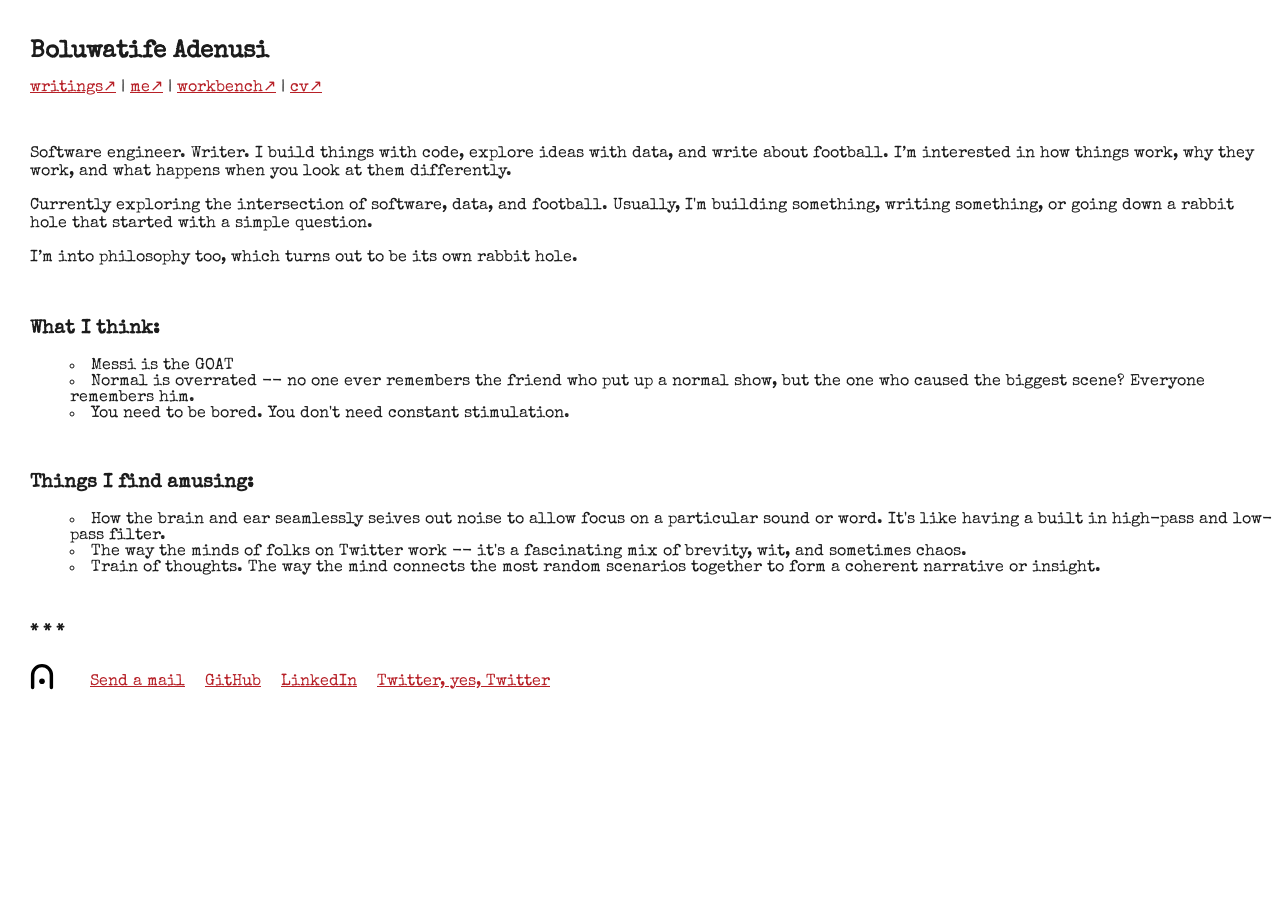
<file: index.html>
<!doctype html>
<html lang="en">

<head>
    <link rel="icon" type="image/svg+xml" href="assets/line-arch.svg">
    <meta name="google-site-verification" content="r8CJ2D0cunVbGyDT-HApwePtPaVlY8Ht7a_Yd3lhjZY" />
  <link rel="stylesheet" href="style.css" />
  <meta charset="UTF-8" />
  <meta name="viewport" content="width=device-width, initial-scale=1.0" />
  <title>Boluwatife Adenusi</title>
  <link rel="preconnect" href="https://fonts.googleapis.com">
  <link rel="preconnect" href="https://fonts.gstatic.com" crossorigin>
  <link
    href="https://fonts.googleapis.com/css2?family=Courier+Prime:ital,wght@0,400;0,700;1,400;1,700&family=Special+Elite&display=swap"
    rel="stylesheet">
</head>

<body>
  <br>
  <div class="container main-content">
    <h1>Boluwatife Adenusi</h1>
  </div>


  <nav>
    <p><a href="writings.html">writings&#x2197;&#xFE0E;</a> | <a href="me.html">me&#x2197;&#xFE0E;</a> | <a href="workbench.html">workbench&#x2197;&#xFE0E;</a> | <a
        href="boluwatife_adenusi_resume.pdf">cv&#x2197;&#xFE0E;</a></p>
  </nav>
  <br>
  <div class="about-me">
    <p>Software engineer. Writer. I build things with code, explore ideas with data, and write about football. I’m interested in how things work, why they work, and what happens when you look at them differently.</p>
    <p>Currently exploring the intersection of software, data, and football. Usually, I'm building something, writing something, or going down a rabbit hole that started with a simple question.</p>
    <p>I’m into philosophy too, which turns out to be its own rabbit hole.</p>
  </div>
  <br>

  <div class="takes">
    <h3>What I think:</h3>
    <ul>
      <li>Messi is the GOAT</li>
      <li>Normal is overrated -- no one ever remembers the friend who put up a normal show, but the one who caused the
        biggest scene? Everyone remembers him.</li>
      <li>You need to be bored. You don't need constant stimulation.</li>
    </ul>
  </div>
  <br>

  <!-- <div class="readme">
    <h3>Readme.md:</h3>
  </div>
  <br> -->

  <div class="amusings">
    <h3>Things I find amusing:</h3>
    <ul>
      <li>How the brain and ear seamlessly seives out noise to allow focus on a particular sound or word. It's like
        having a built in high-pass and low-pass filter.</li>
      <li>The way the minds of folks on Twitter work -- it's a fascinating mix of brevity, wit, and sometimes chaos.</li>
      <li>Train of thoughts. The way the mind connects the most random scenarios together to form a coherent narrative or insight.</li>

    </ul>
  </div>
  <br>
  <p class="end"><b>* * *</b></p>

  <!-- <section>
    <h2>just for fun</h2>

    <p>
        The human brain is remarkably good at filtering
        out sounds it considers irrelevant.
        <sup><a href="#ref-1">[1]</a></sup>
    </p>

    <p>
        The average person spends a considerable amount
        of their life sleeping.
        <sup><a href="#ref-2">[2]</a></sup>
    </p>

    <p>
        Some interesting observation that caught my attention.
        <sup><a href="#ref-3">[3]</a></sup>
    </p>
</section>

<hr>

<section id="references">
    <h2>references</h2>

    <ol>
        <li id="ref-1">
            <a href="https://example.com/source-one" target="_blank">
                The Science Behind Selective Hearing
            </a>
            <a href="#_" aria-label="Return to reference">↩</a>
        </li>

        <li id="ref-2">
            <a href="https://example.com/source-two" target="_blank">
                Understanding Human Sleep Patterns
            </a>
            <a href="#_" aria-label="Return to reference">↩</a>
        </li>

        <li id="ref-3">
            <a href="https://example.com/source-three" target="_blank">
                An Interesting Discovery
            </a>
            <a href="#_" aria-label="Return to reference">↩</a>
        </li>
    </ol>
</section> -->

  <footer>
                <img src="assets/line-arch-black.svg" alt="" width="40" height="40">
    <p><a href="mailto:boluadenusi@proton.me">Send a mail</a></p>
    <p><a href="https://github.com/boluadenusi">GitHub</a></p>
    <p>
      <a href="https://www.linkedin.com/in/boluwatife-adenusi-105196231/">LinkedIn</a>
    </p>
    <p>
      <a href="https://x.com/boludenusi">Twitter, yes, Twitter</a>
    </p>
  </footer>
</body>

</html>
</file>
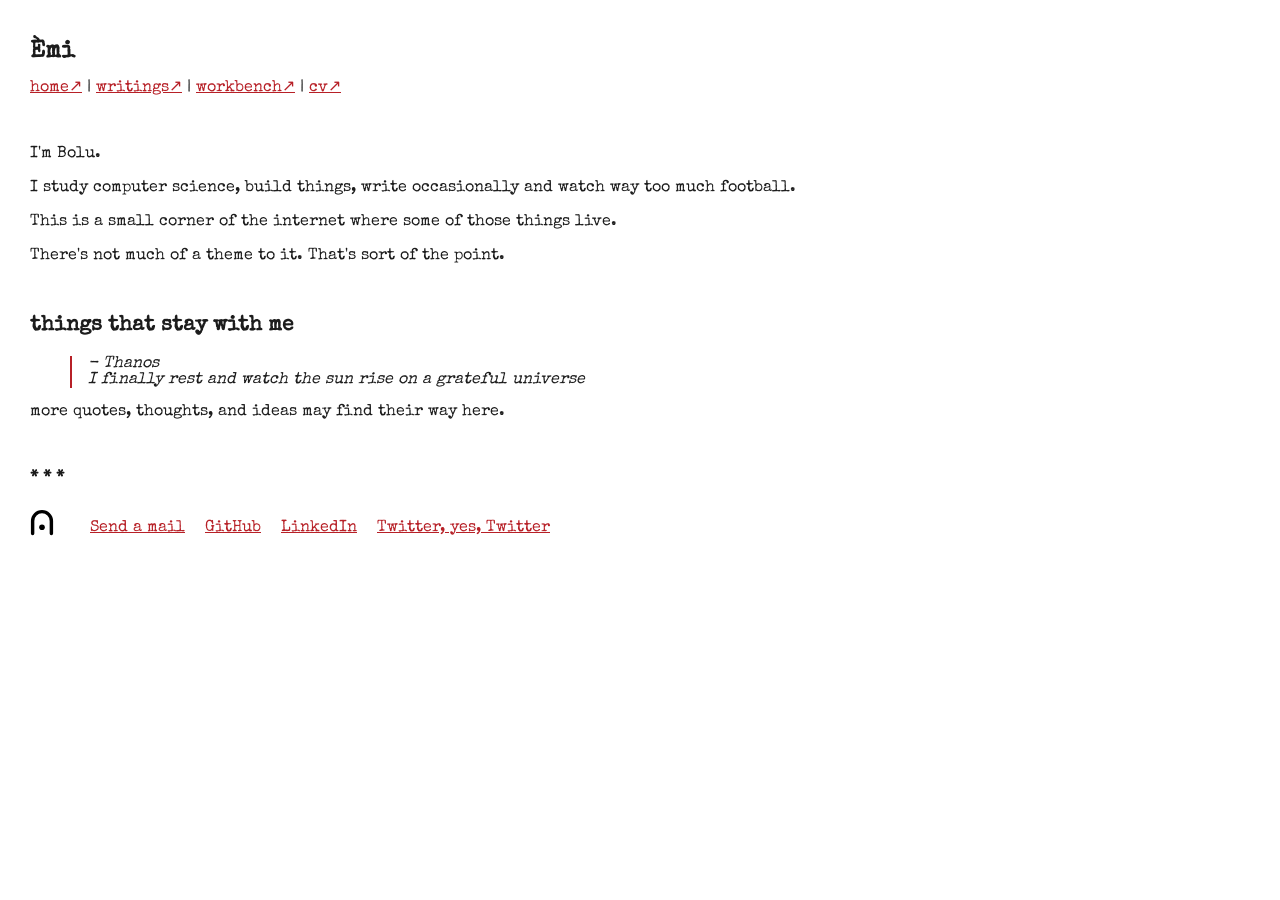
<file: me.html>
<!DOCTYPE html>
<html lang="en">

<head>
    <link rel="icon" type="image/svg+xml" href="assets/line-arch.svg">
    <meta charset="UTF-8">
    <meta name="viewport" content="width=device-width, initial-scale=1.0">
    <title>Boluwatife Adenusi</title>
    <link rel="preconnect" href="https://fonts.googleapis.com">
    <link rel="preconnect" href="https://fonts.gstatic.com" crossorigin>
    <link
        href="https://fonts.googleapis.com/css2?family=Courier+Prime:ital,wght@0,400;0,700;1,400;1,700&family=Special+Elite&display=swap"
        rel="stylesheet">
    <link rel="stylesheet" href="style.css">
</head>

<body>
    <br>
    <div class="container main-content">
        <h1>Èmi</h1>
    </div>


    <nav>
        <p><a href="index.html">home&#x2197;&#xFE0E;</a> | <a href="writings.html">writings&#x2197;&#xFE0E;</a> | <a
                href="workbench.html">workbench&#x2197;&#xFE0E;</a> | <a href="boluwatife_adenusi_resume.pdf">cv&#x2197;&#xFE0E;</a></p>
    </nav>
    <br>

    <p>
  I'm Bolu.
</p>

<p>
  I study computer science, build things, write occasionally and watch way too much football.
</p>

<p>
  This is a small corner of the internet
  where some of those things live.
</p>

<p>
  There's not much of a theme to it.
  That's sort of the point.
</p>


<br>

<h2>things that stay with me</h2>

<blockquote>
<div>
                   
                    
                   - Thanos
                   <br> 
                        I finally rest and watch the sun rise on a grateful universe 
                        </blockquote>
               
           </div>

<p>
  more quotes, thoughts, and ideas
  may find their way here.
</p>

   
    <br>
    <p class="end"><b>* * *</b></p>

     <footer>
                  <img src="assets/line-arch-black.svg" alt="" width="40" height="40">
    <p><a href="mailto:boluadenusi@proton.me">Send a mail</a></p>
    <p><a href="https://github.com/boluadenusi">GitHub</a></p>
    <p>
      <a href="https://www.linkedin.com/in/boluwatife-adenusi-105196231/">LinkedIn</a>
    </p>
    <p>
      <a href="https://x.com/boludenusi">Twitter, yes, Twitter</a>
    </p>
  </footer>
</body>

</html>
</file>
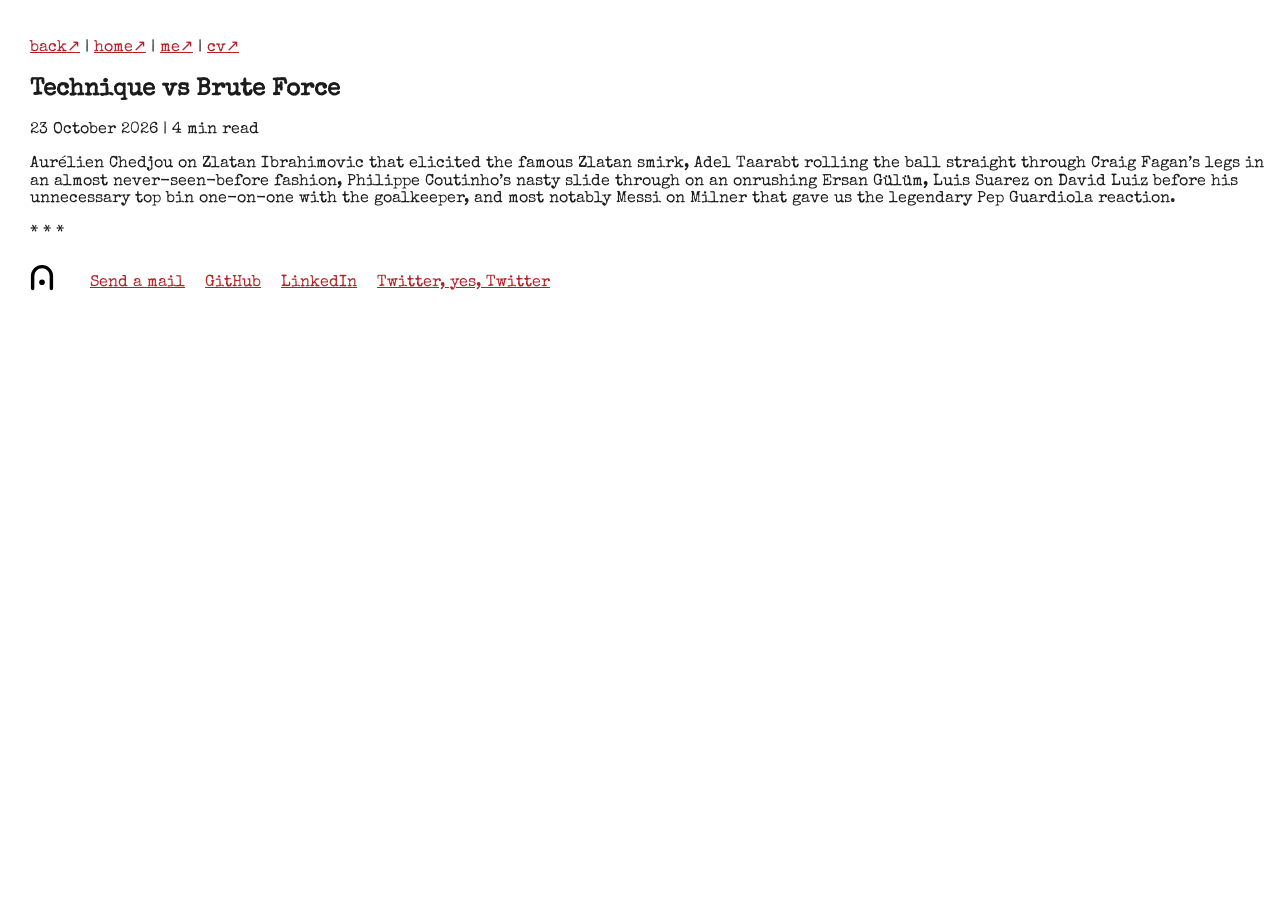
<file: technique-v-brute-force.html>
<!DOCTYPE html>
<html lang="en">

<head>
      <link rel="icon" type="image/svg+xml" href="assets/line-arch.svg">
    <meta charset="UTF-8">
    <meta name="viewport" content="width=device-width, initial-scale=1.0">
    <title>Technique vs Brute Force | Boluwatife Adenusi</title>
    <link rel="stylesheet" href="style.css" />


</head>

<body>
    <main class="page">
        <br>
        <nav>
            <p><a href="writings.html">back&#x2197;&#xFE0E;</a> | <a href="index.html">home&#x2197;&#xFE0E;</a> | <a href="me.html">me&#x2197;&#xFE0E;</a> | <a href="boluwatife_adenusi_resume.pdf">cv&#x2197;&#xFE0E;</a></p>
        </nav>

        <article>
            <!-- 2. Title and date -->
            <h1>Technique vs Brute Force</h1>
            <p class="meta">
                <time datetime="2026-10-06">23 October 2026</time>
                | 4 min read
            </p>
    
            <p>Aurélien Chedjou on Zlatan Ibrahimovic that elicited the famous Zlatan smirk, Adel Taarabt rolling the ball straight through Craig Fagan’s legs in an almost never-seen-before fashion, Philippe Coutinho’s nasty slide through on an onrushing Ersan Gülüm, Luis Suarez on David Luiz before his unnecessary top bin one-on-one with the goalkeeper, and most notably Messi on Milner that gave us the legendary Pep Guardiola reaction.</p>
            

            <p class="end">* * *</p>
        </article>

    <footer>
            <img src="assets/line-arch-black.svg" alt="" width="40" height="40">
    <p><a href="mailto:boluadenusi@proton.me">Send a mail</a></p>
    <p><a href="https://github.com/boluadenusi">GitHub</a></p>
    <p>
      <a href="https://www.linkedin.com/in/boluwatife-adenusi-105196231/">LinkedIn</a>
    </p>
    <p>
      <a href="https://x.com/boludenusi">Twitter, yes, Twitter</a>
    </p>
  </footer>
    </main>
</body>

</html>
</file>
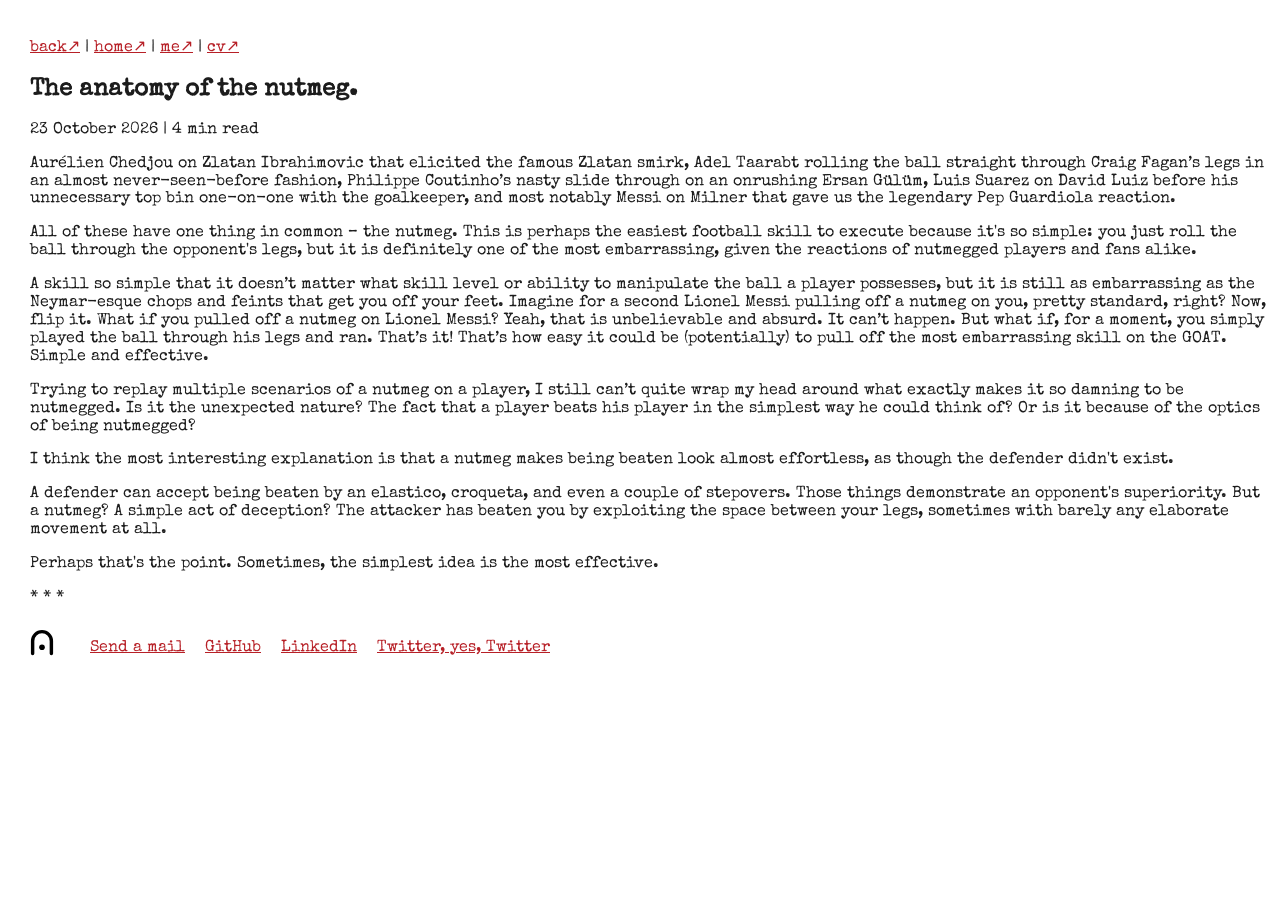
<file: the-art-of-the-nutmeg.html>
<!DOCTYPE html>
<html lang="en">

<head>
      <link rel="icon" type="image/svg+xml" href="assets/line-arch.svg">
    <meta charset="UTF-8">
    <meta name="viewport" content="width=device-width, initial-scale=1.0">
    <title>The Art of the Nutmeg | Boluwatife Adenusi</title>
    <link rel="stylesheet" href="style.css" />


</head>

<body>
    <main class="page">
        <br>
        <nav>
            <p><a href="writings.html">back&#x2197;&#xFE0E;</a> | <a href="index.html">home&#x2197;&#xFE0E;</a> | <a href="me.html">me&#x2197;&#xFE0E;</a> | <a href="boluwatife_adenusi_resume.pdf">cv&#x2197;&#xFE0E;</a></p>
        </nav>

        <article>
            <!-- 2. Title and date -->
            <h1>The anatomy of the nutmeg.</h1>
            <p class="meta">
                <time datetime="2026-10-06">23 October 2026</time>
                | 4 min read
            </p>
    
            <p>Aurélien Chedjou on Zlatan Ibrahimovic that elicited the famous Zlatan smirk, Adel Taarabt rolling the ball straight through Craig Fagan’s legs in an almost never-seen-before fashion, Philippe Coutinho’s nasty slide through on an onrushing Ersan Gülüm, Luis Suarez on David Luiz before his unnecessary top bin one-on-one with the goalkeeper, and most notably Messi on Milner that gave us the legendary Pep Guardiola reaction.</p>
            <p>All of these have one thing in common – the nutmeg. This is perhaps the easiest football skill to execute because it's so simple: you just roll the ball through the opponent's legs, but it is definitely one of the most embarrassing, given the reactions of nutmegged players and fans alike.</p>
            <p>A skill so simple that it doesn’t matter what skill level or ability to manipulate the ball a player possesses, but it is still as embarrassing as the Neymar-esque chops and feints that get you off your feet. Imagine for a second Lionel Messi pulling off a nutmeg on you, pretty standard, right? Now, flip it. What if you pulled off a nutmeg on Lionel Messi? Yeah, that is unbelievable and absurd. It can’t happen. But what if, for a moment, you simply played the ball through his legs and ran. That’s it! That’s how easy it could be (potentially) to pull off the most embarrassing skill on the GOAT. Simple and effective.</p>
            <p>Trying to replay multiple scenarios of a nutmeg on a player, I still can’t quite wrap my head around what exactly makes it so damning to be nutmegged. Is it the unexpected nature? The fact that a player beats his player in the simplest way he could think of? Or is it because of the optics of being nutmegged?</p>
            <p>I think the most interesting explanation is that a nutmeg makes being beaten look almost effortless, as though the defender didn't exist.</p>
            <p>A defender can accept being beaten by an elastico, croqueta, and even a couple of stepovers. Those things demonstrate an opponent's superiority. But a nutmeg? A simple act of deception? The attacker has beaten you by exploiting the space between your legs, sometimes with barely any elaborate movement at all.</p>
            <p>Perhaps that's the point. Sometimes, the simplest idea is the most effective.</p>

            <p class="end">* * *</p>
        </article>

        <footer>
            <img src="assets/line-arch-black.svg" alt="" width="40" height="40">
    <p><a href="mailto:boluadenusi@proton.me">Send a mail</a></p>
    <p><a href="https://github.com/boluadenusi">GitHub</a></p>
    <p>
      <a href="https://www.linkedin.com/in/boluwatife-adenusi-105196231/">LinkedIn</a>
    </p>
    <p>
      <a href="https://x.com/boludenusi">Twitter, yes, Twitter</a>
    </p>
  </footer>
    </main>
</body>

</html>
</file>
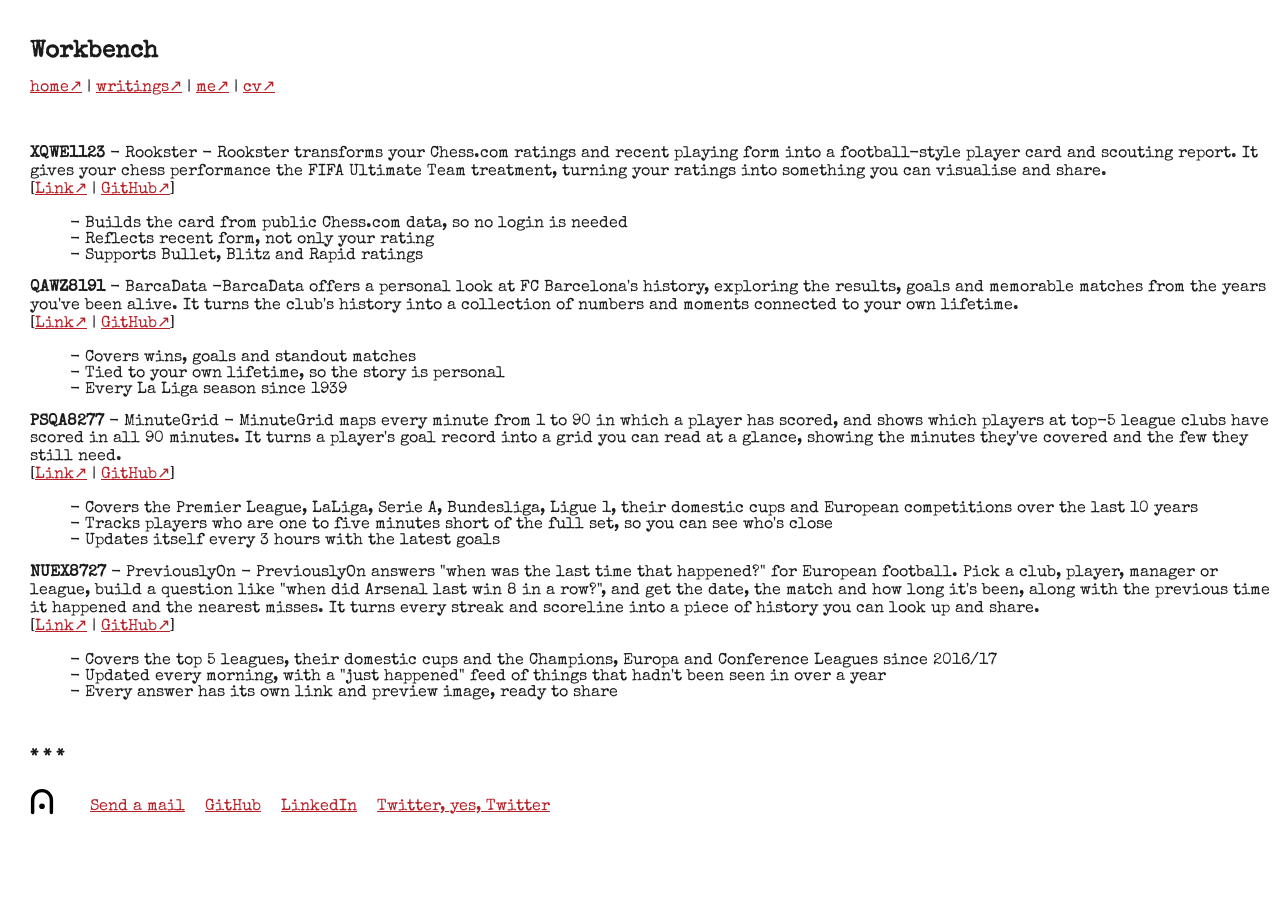
<file: workbench.html>
<!DOCTYPE html>
<html lang="en">

<head>
      <link rel="icon" type="image/svg+xml" href="assets/line-arch.svg">
    <meta charset="UTF-8">
    <meta name="viewport" content="width=device-width, initial-scale=1.0">
    <title>Boluwatife Adenusi</title>
    <link rel="preconnect" href="https://fonts.googleapis.com">
    <link rel="preconnect" href="https://fonts.gstatic.com" crossorigin>
    <link
        href="https://fonts.googleapis.com/css2?family=Courier+Prime:ital,wght@0,400;0,700;1,400;1,700&family=Special+Elite&display=swap"
        rel="stylesheet">
    <link rel="stylesheet" href="style.css">
</head>

<body>
    <br>
    <div class="container main-content">
        <h1>Workbench</h1>
    </div>


    <nav>
        <p><a href="index.html">home&#x2197;&#xFE0E;</a> | <a href="writings.html">writings&#x2197;&#xFE0E;</a> | <a href="me.html">me&#x2197;&#xFE0E;</a> | <a
                href="boluwatife_adenusi_resume.pdf">cv&#x2197;&#xFE0E;</a></p>
    </nav>
    <br>
    <div class="workbench-features">
    <p><b>XQWE1123</b> - Rookster - Rookster transforms your Chess.com ratings and recent playing form into a football-style player card and scouting report. It gives your chess performance the FIFA Ultimate Team treatment, turning your ratings into something you can visualise and share.
        <br>
        [<a href="https://www.rookster.app/">Link&#x2197;&#xFE0E;</a> | <a
            href="https://github.com/boluadenusi/rookster">GitHub&#x2197;&#xFE0E;</a>]

    </p>
    
    <ul>
        <li>
            - Builds the card from public Chess.com data, so no login is needed
        </li>
        <li>
            - Reflects recent form, not only your rating
        </li>
        <li> - Supports Bullet, Blitz and Rapid ratings</li>
    </ul>    
    </div>
    
    <div class="workbench-features">
    <p><b>QAWZ8191</b> - BarcaData -BarcaData offers a personal look at FC Barcelona's history, exploring the results, goals and memorable matches from the years you've been alive. It turns the club's history into a collection of numbers and moments connected to your own lifetime.
        <br>
        [<a href="https://barcadata.vercel.app/">Link&#x2197;&#xFE0E;</a> | <a
            href="https://github.com/boluadenusi/barcadata">GitHub&#x2197;&#xFE0E;</a>]
    </p>
    <ul>
        <li>
            - Covers wins, goals and standout matches
        </li>
        <li>
            - Tied to your own lifetime, so the story is personal
        </li>
        <li> - Every La Liga season since 1939</li>
    </ul>   
    </div>

     <div class="workbench-features">
    <p><b>PSQA8277</b> - MinuteGrid - MinuteGrid maps every minute from 1 to 90 in which a player has scored, and shows which players at top-5 league clubs have scored in all 90 minutes. It turns a player's goal record into a grid you can read at a glance, showing the minutes they've covered and the few they still need.
        <br>
        [<a href="https://minutegrid.vercel.app/">Link&#x2197;&#xFE0E;</a> | <a
            href="https://github.com/boluadenusi/minutegrid">GitHub&#x2197;&#xFE0E;</a>]
    </p>
    <ul>
        <li>
            - Covers the Premier League, LaLiga, Serie A, Bundesliga, Ligue 1, their domestic cups and European competitions over the last 10 years
        </li>
        <li>
            - Tracks players who are one to five minutes short of the full set, so you can see who's close
        </li>
        <li> - Updates itself every 3 hours with the latest goals</li>
    </ul>   
    </div>

     <div class="workbench-features">
    <p><b>NUEX8727</b> - PreviouslyOn - PreviouslyOn answers "when was the last time that happened?" for European football. Pick a club, player, manager or league, build a question like "when did Arsenal last win 8 in a row?", and get the date, the match and how long it's been, along with the previous time it happened and the nearest misses. It turns every streak and scoreline into a piece of history you can look up and share.
        <br>
        [<a href="https://previouslyon-phi.vercel.app">Link&#x2197;&#xFE0E;</a> | <a
            href="https://github.com/boluadenusi/previouslyon">GitHub&#x2197;&#xFE0E;</a>]
    </p>
    <ul>
        <li>
            - Covers the top 5 leagues, their domestic cups and the Champions, Europa and Conference Leagues since 2016/17
        </li>
        <li>
            - Updated every morning, with a "just happened" feed of things that hadn't been seen in over a year
        </li>
        <li> - Every answer has its own link and preview image, ready to share</li>
    </ul>   
    </div>
    <br>
    <p class="end"><b>* * *</b></p>

     <footer>
                    <img src="assets/line-arch-black.svg" alt="" width="40" height="40">
    <p><a href="mailto:boluadenusi@proton.me">Send a mail</a></p>
    <p><a href="https://github.com/boluadenusi">GitHub</a></p>
    <p>
      <a href="https://www.linkedin.com/in/boluwatife-adenusi-105196231/">LinkedIn</a>
    </p>
    <p>
      <a href="https://x.com/boludenusi">Twitter, yes, Twitter</a>
    </p>
  </footer>
</body>

</html>
</file>
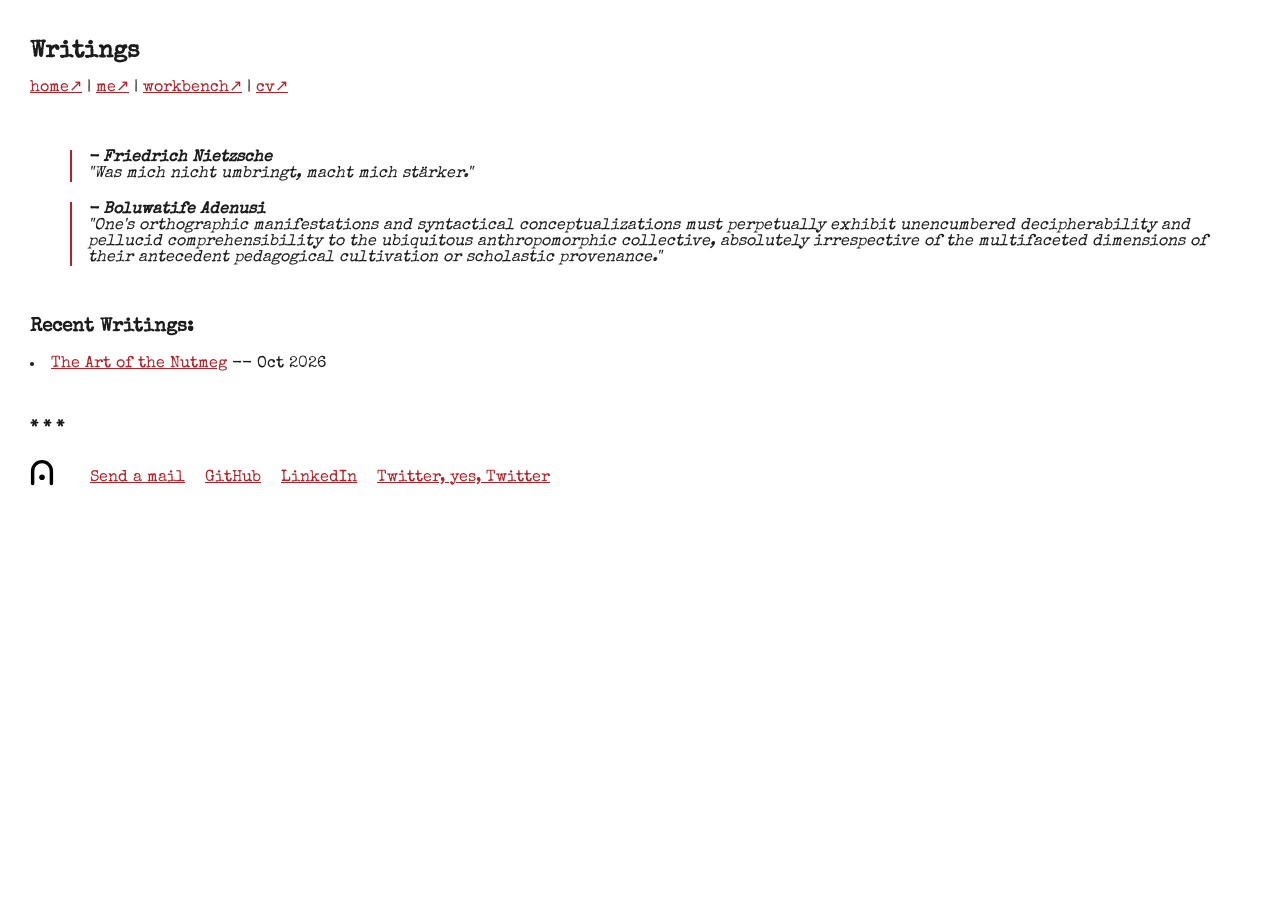
<file: writings.html>
<!doctype html>
<html lang="en">

<head>
  <link rel="icon" type="image/svg+xml" href="assets/line-arch.svg">
  <link rel="stylesheet" href="style.css" />
  <meta charset="UTF-8" />
  <meta name="viewport" content="width=device-width, initial-scale=1.0" />
  <title>Writings</title>
</head>

<body>
  <br>

  <div class="container main-content">
    <h1>Writings</h1>
  </div>

  <nav>
    <p><a href="index.html">home&#x2197;&#xFE0E;</a> | <a href="me.html">me&#x2197;&#xFE0E;</a> | <a href="workbench.html">workbench&#x2197;&#xFE0E;</a> | <a
        href="boluwatife_adenusi_resume.pdf">cv&#x2197;&#xFE0E;</a></p>
  </nav>

  <br>

  <blockquote>
    <b>- Friedrich Nietzsche</b>
    <br>
    "Was mich nicht umbringt, macht mich stärker."
  </blockquote>

   <blockquote>
    <b>- Boluwatife Adenusi</b>
    <br>
    "One's orthographic manifestations and syntactical conceptualizations must perpetually exhibit unencumbered decipherability and pellucid comprehensibility to the ubiquitous anthropomorphic collective, absolutely irrespective of the multifaceted dimensions of their antecedent pedagogical cultivation or scholastic provenance."
  </blockquote>
  
  <br>
  <div class="writings">
    <h3>Recent Writings:</h3>
    <ul>
      <li><a href="the-art-of-the-nutmeg.html">The Art of the Nutmeg</a><span> -- Oct 2026</span></li>
  
    </ul>
  </div>
  <br>
  <p class="end"><b>* * *</b></p>


   <footer>
                <img src="assets/line-arch-black.svg" alt="" width="40" height="40">
    <p><a href="mailto:boluadenusi@proton.me">Send a mail</a></p>
    <p><a href="https://github.com/boluadenusi">GitHub</a></p>
    <p>
      <a href="https://www.linkedin.com/in/boluwatife-adenusi-105196231/">LinkedIn</a>
    </p>
    <p>
      <a href="https://x.com/boludenusi">Twitter, yes, Twitter</a>
    </p>
  </footer>
</body>

</html>
</file>
<file: style.css>
@import url('https://fonts.googleapis.com/css2?family=Special+Elite&display=swap');

* {

    box-sizing: border-box;
    font-family: 'Special Elite', Elephant;
    color: #1C1C1C;

}

a[href],
button,
summary,
label[for],
select,
input[type="checkbox"],
input[type="radio"],
input[type="submit"],
[role="button"] {
    cursor: pointer;
}

body {
    margin-left: 30px;
}

p {
    font-size: 1.0rem;
    line-height: 1.12;
}

h1 {
    font-family: 'Special Elite', 'Courier New', monospace;
    font-size: 1.5rem;
}

h2 {
    font-size: 1.3rem;
}

h3 {
    font-size: 1.2rem;
}

a {
    color: #b72027;
}

.projects ul,
.takes ul,
.amusings ul {
    list-style-type: circle;
}

.projects li,
.takes li,
.amusings li {
    list-style-position: inside;
}

footer {


    display: flex;
    align-items: center;
    gap: 20px;
}

footer img { transform: translate(-8px, -8px);
}
/* Writings section */


.writings ul {
    list-style-type: disc;
    padding: 0;
}

.writings li {
    margin: 10px 0;
    list-style-position: inside;



}

/* article sections */



blockquote {
    margin-top: 20px;
    padding-left: 1rem;
    border-left: 2px solid #b72027;
    font-style: italic;
}

/* workbench */
.workbench-features ul {
    list-style-type: none;

}
</file>
